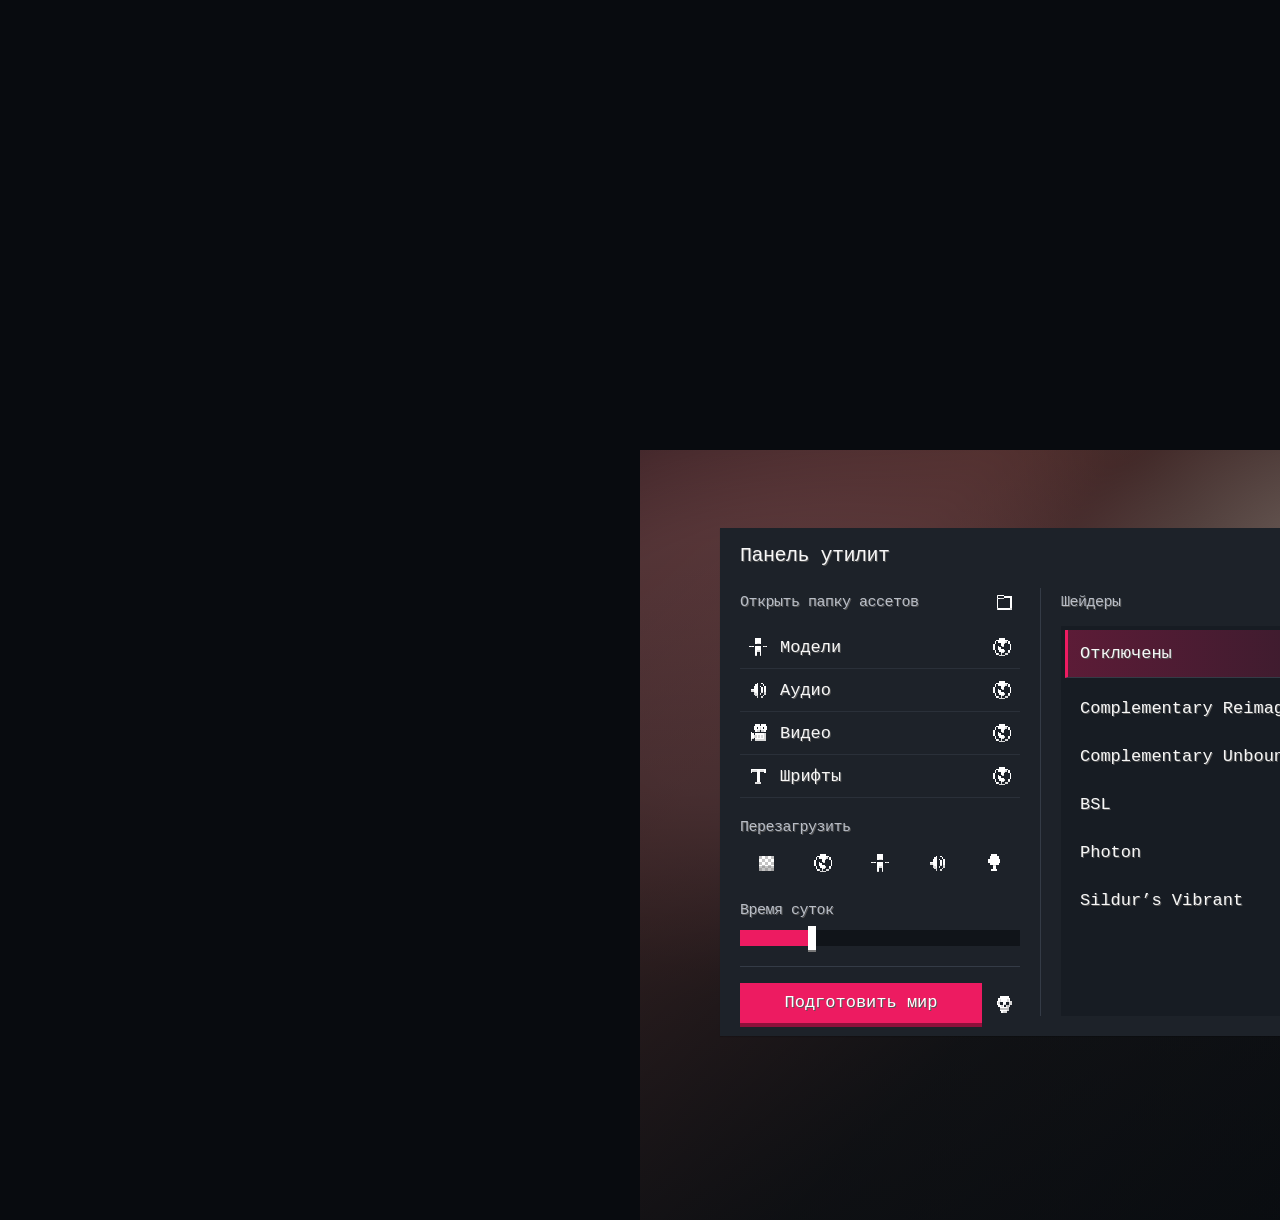
<file: docs/ui-prototypes/f6/index.html>
<!doctype html>
<html lang="ru">
<head>
  <meta charset="utf-8">
  <meta name="viewport" content="width=device-width, initial-scale=1">
  <title>Панель утилит — F6</title>
  <style>
    :root {
      --canvas-width: 960px;
      --canvas-height: 770px;
      --panel-width: 800px;
      --panel-height: 508px;
      --panel-x: 80px;
      --panel-y: 78px;
      --close-width: 40px;
      --panel: #1d2229;
      --panel-close: #13181e;
      --field: #11161c;
      --accent: #ed1b61;
      --accent-shadow: #8e103a;
      --accent-hover: #c91752;
      --text: #f7f7f7;
      --muted: #e5e5e5;
      --scale: min(1, calc(100vw / var(--canvas-width)), calc(100vh / var(--canvas-height)));
    }

    * { box-sizing: border-box; }
    html, body { margin: 0; min-height: 100%; background: #080b0f; }
    body { overflow: hidden; }
    button { font: inherit; }

    .stage {
      position: absolute;
      top: 50%; left: 50%;
      width: var(--canvas-width); height: var(--canvas-height);
      transform: translate(-50%, -50%) scale(var(--scale));
      transform-origin: center;
      overflow: hidden;
      color: var(--text);
      font-family: Consolas, "Lucida Console", monospace;
      font-size: 17px;
      line-height: 1;
      letter-spacing: -.5px;
      text-shadow: 1px 1px 0 #555;
      background:
        radial-gradient(ellipse at 76% 26%, rgba(221, 194, 178, .45) 0 12%, transparent 31%),
        radial-gradient(ellipse at 16% 30%, rgba(110, 69, 71, .76) 0 17%, transparent 39%),
        linear-gradient(135deg, #30191f 0%, #55312f 23%, #1a191b 53%, #0b0f13 86%);
    }
    .stage::before {
      content: ""; position: absolute; inset: -18px;
      background: inherit; filter: blur(12px); transform: scale(1.04); opacity: .93;
    }
    .stage::after {
      content: ""; position: absolute; inset: 0;
      background: linear-gradient(180deg, rgba(9, 10, 13, .08), rgba(8, 11, 15, .66));
      pointer-events: none;
    }

    .utility-panel {
      position: absolute; z-index: 1;
      left: var(--panel-x); top: var(--panel-y);
      display: block;
      width: var(--panel-width); height: var(--panel-height);
      background: var(--panel); box-shadow: 0 1px 1px rgba(0,0,0,.18);
    }
    .content { padding: 18px 20px 20px; width: 320px; }
    .shaders { position: absolute; left: 320px; right: 0; top: 60px; bottom: 20px; border-left: 1px solid #343b46; padding: 0 20px; display: flex; flex-direction: column; }
    .shaders-heading { height: 28px; margin-bottom: 10px; display: flex; align-items: center; justify-content: space-between; flex-shrink: 0; }
    .shader-list { flex: 1; min-height: 0; overflow-y: auto; background: #171c23; padding: 4px; scrollbar-color: #59616c #171c23; scrollbar-width: thin; }
    .shader-row { display: block; width: 100%; height: 48px; padding: 0 12px; border: 0; border-left: 3px solid transparent; background: transparent; text-align: left; color: var(--text); font: inherit; text-shadow: inherit; }
    .shader-row:hover { background: rgba(237,27,97,.12); }
    .shader-row[aria-checked="true"] { border-left-color: var(--accent); background: linear-gradient(90deg, rgba(237,27,97,.32), rgba(237,27,97,.06)); }
    .shader-row:first-child { margin-bottom: 6px; border-bottom: 1px solid #343b46; }

    .panel-title { height: 42px; font-size: 20px; }
    .section { margin-bottom: 20px; }
    .section-heading { display: flex; align-items: center; justify-content: space-between; margin-bottom: 10px; }
    .section-label { color: #b8bdc6; font-size: 15px; }
    button { color: var(--text); cursor: pointer; }
    .folder-row { display: grid; grid-template-columns: 1fr 36px; gap: 6px; align-items: center; padding: 5px 0; border-bottom: 1px solid #2a3039; }
    .resource-name { display: flex; align-items: center; gap: 10px; width: 100%; height: 32px; padding: 0 6px; border: 0; background: transparent; text-align: left; text-shadow: inherit; }
    .resource-name:hover { background: rgba(237, 27, 97, .15); }
    .resource-name:hover .icon { opacity: .8; }
    .bbs-button { background: var(--accent); border: 0; box-shadow: inset 0 -3px var(--accent-shadow); height: 32px; padding: 0 10px; text-shadow: 1px 1px #555; }
    .world-button { display: flex; align-items: center; justify-content: center; padding: 0; background: transparent; box-shadow: none; }
    .bbs-button:hover { background: var(--accent-hover); color: #e5e5e5; }
    .world-button:hover { background: transparent; }
    .world-button:hover .icon, .close:hover .icon { opacity: .8; }
    button:focus-visible { outline: 2px solid var(--accent); outline-offset: 2px; }
    .folder-button { width: 32px; height: 28px; padding: 2px 4px; border: 0; background: transparent; display: flex; align-items: center; justify-content: center; }
    .folder-button:hover .icon { opacity: .8; }
    .reload-grid { display: grid; grid-template-columns: repeat(5, 1fr); gap: 6px; margin-top: 10px; }
    .reload-button { height: 36px; padding: 6px; border: 0; background: transparent; display: flex; justify-content: center; align-items: center; }
    .reload-button:hover .icon { opacity: .8; }
    .time-slider { appearance: none; display: block; width: 100%; height: 16px; margin: 12px 0 0; border: 0; border-radius: 0; background: linear-gradient(to right, var(--accent) 0 var(--progress), #101419 var(--progress) 100%); cursor: pointer; }
    .time-slider::-webkit-slider-thumb { appearance: none; width: 8px; height: 24px; border: 0; border-radius: 0; background: #fff; box-shadow: 0 2px #777; }
    .time-slider::-moz-range-thumb { width: 8px; height: 24px; border: 0; border-radius: 0; background: #fff; }
    .time-slider:focus-visible { outline: 2px solid var(--accent); outline-offset: 4px; }
    .commands .action-button { flex: 1; white-space: normal; height: 44px; line-height: 18px; }
    .commands { display: flex; align-items: center; gap: 6px; border-top: 1px solid #343b46; padding-top: 16px; }
    .icon {
      display: block; width: 24px; height: 24px;
      background-image: url("icons.png"); background-size: 384px 384px;
      background-repeat: no-repeat; image-rendering: pixelated;
    }
    .skull { background-position: -72px -216px; }
    .folder { background-position: -72px -24px; }
    .pose { background-position: -168px 0; }
    .sound { background-position: -216px -72px; }
    .video { background-position: -240px -192px; }
    .font { background-position: -72px -96px; }
    .material { background-position: -144px -24px; }
    .globe { background-position: -216px -120px; }
    .tree { background-position: -120px -120px; }
    .close-icon { background-position: -168px -24px; }

    .action-button {
      height: 32px; border: 0; border-bottom: 4px solid var(--accent-shadow);
      background: var(--accent); color: white; cursor: pointer;
      padding: 0 7px; white-space: nowrap; text-align: center;
      text-shadow: 1px 1px 0 #555;
    }
    .action-button:hover, .action-button:focus-visible { background: var(--accent-hover); color: #e5e5e5; }
    .action-button.full { width: 100%; }
    .close { position: absolute; right: 8px; top: 10px; width: 32px; height: 32px;
      border: 0; background: transparent; padding: 4px;
      display: flex; justify-content: center; align-items: center;
    }
    .close:hover { background: transparent; }
    .status {
      position: absolute; z-index: 2; left: var(--panel-x); top: calc(var(--panel-y) + var(--panel-height) + 13px);
      width: calc(var(--panel-width) - var(--close-width)); min-height: 22px; color: #fff;
      font-size: 13px; opacity: 0; transition: opacity .15s;
    }
    .status.visible { opacity: 1; }
    .resize-handle { position: absolute; z-index: 2; left: calc(var(--panel-x) + var(--panel-width) - 14px); top: calc(var(--panel-y) + var(--panel-height) - 14px); width: 12px; height: 12px; opacity: .65; background: radial-gradient(circle at 2px 10px, white 0 2px, transparent 2.5px), radial-gradient(circle at 9px 3px, white 0 2px, transparent 2.5px); }
    .utility-panel.is-closed { display: none; }
  </style>
</head>
<body>
  <main class="stage" aria-label="Демонстрация панели утилит F6">
    <section class="utility-panel" aria-labelledby="title">
      <div class="content">
        <div class="panel-title" id="title">Панель утилит</div>

        <div class="section">
          <div class="section-heading"><span class="section-label">Открыть папку ассетов</span><button class="folder-button" data-demo="Демо: открыть папку игры" aria-label="Открыть папку игры" title="Открыть папку игры"><i class="icon folder" aria-hidden="true"></i></button></div>
          <div class="folder-row">
            <button class="resource-name" data-demo="Демо: общая папка — Модели" aria-label="Модели: открыть общую папку" title="Открыть общую папку"><i class="icon pose" aria-hidden="true"></i>Модели</button>
            <button class="bbs-button world-button" data-demo="Демо: папка текущего мира — Модели" aria-label="Модели: открыть папку мира" title="Открыть ассеты текущего мира"><i class="icon globe" aria-hidden="true"></i></button>
          </div>
          <div class="folder-row">
            <button class="resource-name" data-demo="Демо: общая папка — Аудио" aria-label="Аудио: открыть общую папку" title="Открыть общую папку"><i class="icon sound" aria-hidden="true"></i>Аудио</button>
            <button class="bbs-button world-button" data-demo="Демо: папка текущего мира — Аудио" aria-label="Аудио: открыть папку мира" title="Открыть ассеты текущего мира"><i class="icon globe" aria-hidden="true"></i></button>
          </div>
          <div class="folder-row">
            <button class="resource-name" data-demo="Демо: общая папка — Видео" aria-label="Видео: открыть общую папку" title="Открыть общую папку"><i class="icon video" aria-hidden="true"></i>Видео</button>
            <button class="bbs-button world-button" data-demo="Демо: папка текущего мира — Видео" aria-label="Видео: открыть папку мира" title="Открыть ассеты текущего мира"><i class="icon globe" aria-hidden="true"></i></button>
          </div>
          <div class="folder-row">
            <button class="resource-name" data-demo="Демо: общая папка — Шрифты" aria-label="Шрифты: открыть общую папку" title="Открыть общую папку"><i class="icon font" aria-hidden="true"></i>Шрифты</button>
            <button class="bbs-button world-button" data-demo="Демо: папка текущего мира — Шрифты" aria-label="Шрифты: открыть папку мира" title="Открыть ассеты текущего мира"><i class="icon globe" aria-hidden="true"></i></button>
          </div>
        </div>
        <div class="section">
          <span class="section-label">Перезагрузить</span>
          <div class="reload-grid">
            <button class="reload-button" data-demo="Демо: перезагрузить — Текстуры" aria-label="Перезагрузить: Текстуры" title="Перезагрузить: Текстуры"><i class="icon material" aria-hidden="true"></i></button>
            <button class="reload-button" data-demo="Демо: перезагрузить — Языки" aria-label="Перезагрузить: Языки" title="Перезагрузить: Языки"><i class="icon globe" aria-hidden="true"></i></button>
            <button class="reload-button" data-demo="Демо: перезагрузить — Модели" aria-label="Перезагрузить: Модели" title="Перезагрузить: Модели"><i class="icon pose" aria-hidden="true"></i></button>
            <button class="reload-button" data-demo="Демо: перезагрузить — Звуки" aria-label="Перезагрузить: Звуки" title="Перезагрузить: Звуки"><i class="icon sound" aria-hidden="true"></i></button>
            <button class="reload-button" data-demo="Демо: перезагрузить — Мир" aria-label="Перезагрузить: Мир" title="Перезагрузить: Мир"><i class="icon tree" aria-hidden="true"></i></button>
          </div>
        </div>
        <div class="section">
          <label class="section-label" for="time-slider">Время суток</label>
          <input class="time-slider" id="time-slider" type="range" min="0" max="24000" step="10" value="6000" style="--progress: 25%">
        </div>
        <div class="commands"><button class="action-button full" data-demo="Демо: команды не выполняются">Подготовить мир</button><button class="folder-button" style="flex-shrink: 0" data-demo="Демо: /kill @e[type=!player]" aria-label="Убить всех сущностей, кроме игроков" title="Убить всех сущностей, кроме игроков: /kill @e[type=!player]"><i class="icon skull" aria-hidden="true"></i></button></div>

      </div>
      <aside class="shaders" aria-labelledby="shaders-title">
        <div class="shaders-heading"><span class="section-label" id="shaders-title">Шейдеры</span><button class="folder-button" data-demo="Демо: открыть папку шейдеров" aria-label="Открыть папку шейдеров" title="Открыть папку шейдеров"><i class="icon folder" aria-hidden="true"></i></button></div>
        <!-- Example shader names for the prototype; not an installed-pack inventory. -->
        <div class="shader-list" role="radiogroup" aria-labelledby="shaders-title">
          <button class="shader-row" role="radio" aria-checked="true" data-shader="Отключены">Отключены</button>
          <button class="shader-row" role="radio" aria-checked="false" data-shader="Complementary Reimagined">Complementary Reimagined</button>
          <button class="shader-row" role="radio" aria-checked="false" data-shader="Complementary Unbound">Complementary Unbound</button>
          <button class="shader-row" role="radio" aria-checked="false" data-shader="BSL">BSL</button>
          <button class="shader-row" role="radio" aria-checked="false" data-shader="Photon">Photon</button>
          <button class="shader-row" role="radio" aria-checked="false" data-shader="Sildur’s Vibrant">Sildur’s Vibrant</button>
        </div>
      </aside>
      <button class="close" aria-label="Закрыть панель"><i class="icon close-icon"></i></button>
    </section>
    <div class="resize-handle" aria-hidden="true"></div>
    <output class="status" aria-live="polite"></output>
  </main>
  <script>
    const panel = document.querySelector('.utility-panel');
    const status = document.querySelector('.status');
    let timeout;
    function show(message) {
      status.textContent = message;
      status.classList.add('visible');
      clearTimeout(timeout);
      timeout = setTimeout(() => status.classList.remove('visible'), 1600);
    }
    document.querySelectorAll('[data-demo]').forEach(button => button.addEventListener('click', () => show(button.dataset.demo)));
    const timeSlider = document.querySelector('#time-slider');
    timeSlider.addEventListener('input', () => {
      const ticks = Number(timeSlider.value);
      timeSlider.style.setProperty('--progress', (ticks / 240) + '%');
    });
    const shaderRows = [...document.querySelectorAll('[data-shader]')];
    function selectShader(button) {
      shaderRows.forEach(row => {
        row.setAttribute('aria-checked', String(row === button));
        row.tabIndex = row === button ? 0 : -1;
      });
      show('Демо: шейдеры — ' + button.dataset.shader);
    }
    shaderRows.forEach((button, index) => {
      button.tabIndex = index === 0 ? 0 : -1;
      button.addEventListener('click', () => selectShader(button));
      button.addEventListener('keydown', event => {
        if (!['ArrowDown', 'ArrowUp', 'Home', 'End'].includes(event.key)) return;
        event.preventDefault();
        const next = event.key === 'Home' ? 0 : event.key === 'End' ? shaderRows.length - 1 : (index + (event.key === 'ArrowDown' ? 1 : -1) + shaderRows.length) % shaderRows.length;
        selectShader(shaderRows[next]);
        shaderRows[next].focus();
      });
    });
    document.querySelector('.close').addEventListener('click', () => { panel.classList.add('is-closed'); show('Панель закрыта — обновите страницу, чтобы открыть снова.'); });
  </script>
</body>
</html>
</file>
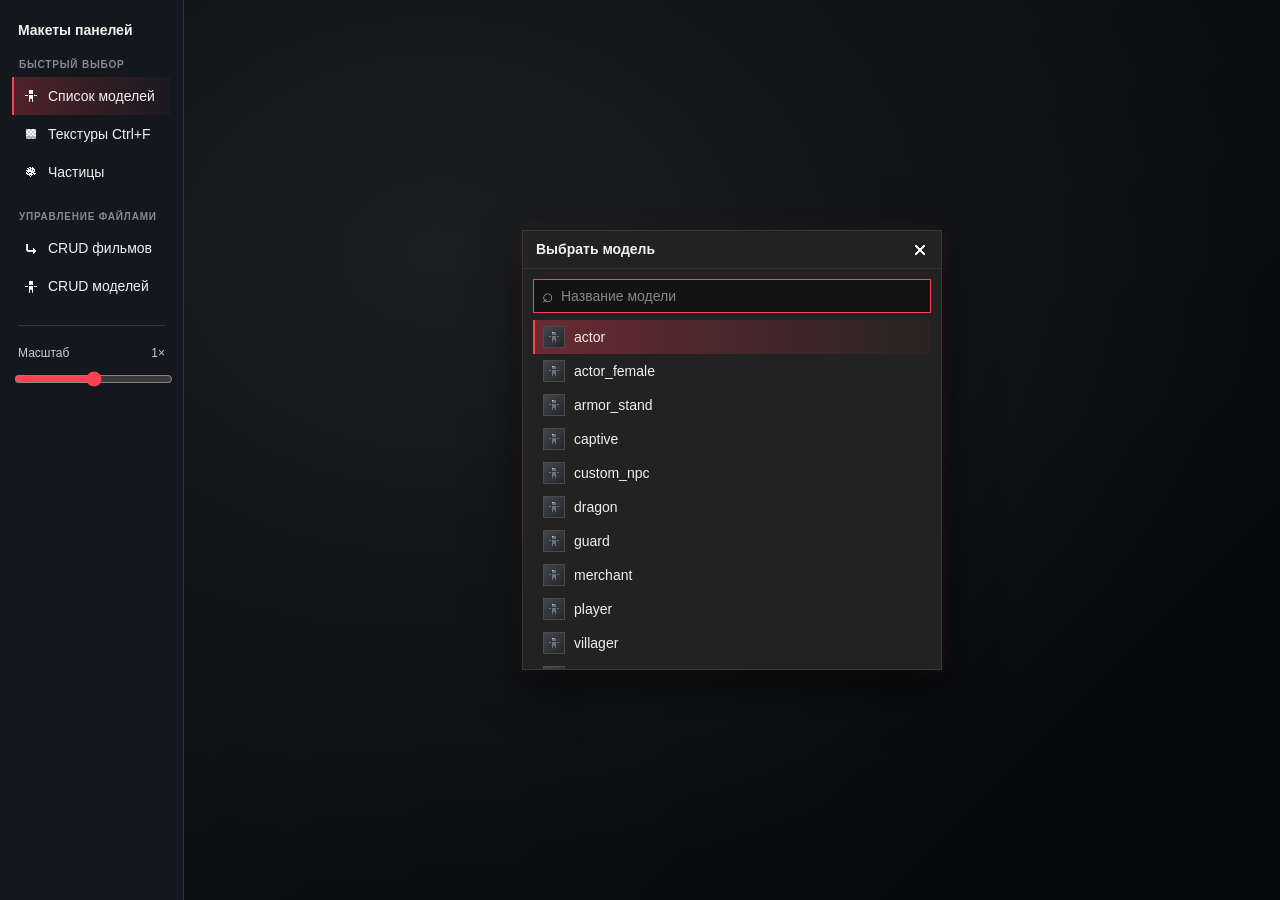
<file: docs/ui-prototypes/resource-lists/index.html>
<!doctype html>
<html lang="ru">
<head>
  <meta charset="utf-8">
  <meta name="viewport" content="width=device-width, initial-scale=1">
  <title>BBS — макеты панелей ресурсов</title>
  <link rel="stylesheet" href="style.css">
</head>
<body>
  <main class="prototype">
    <aside class="switcher" aria-label="Примеры интерфейса">
      <div class="switcher-title">Макеты панелей</div>
      <div class="switcher-group">БЫСТРЫЙ ВЫБОР</div>
      <button class="example active" data-view="models"><i class="icon pose"></i>Список моделей</button>
      <button class="example" data-view="textures"><i class="icon material"></i>Текстуры Ctrl+F</button>
      <button class="example" data-view="particles"><i class="icon particle"></i>Частицы</button>
      <div class="switcher-group second">УПРАВЛЕНИЕ ФАЙЛАМИ</div>
      <button class="example" data-view="crud"><i class="icon film"></i>CRUD фильмов</button>
      <button class="example" data-view="modelCrud"><i class="icon pose"></i>CRUD моделей</button>
      <div class="switcher-line"></div>
      <label class="scale-label" for="scale">Масштаб <output id="scale-value">1×</output></label>
      <input id="scale" type="range" min="0.85" max="1.15" step="0.05" value="1">
    </aside>

    <section class="stage" aria-label="Макет BBS">
      <div class="dim"></div>
      <button id="reopen" class="reopen" hidden>Открыть панель снова</button>
      <section class="quick" id="quick" aria-labelledby="quick-title">
        <header class="quick-header"><h1 id="quick-title">Модели</h1><button class="icon-button" id="quick-close" title="Закрыть" aria-label="Закрыть"><i class="icon close-icon"></i></button></header>
        <div class="quick-search"><span aria-hidden="true">⌕</span><input id="quick-input" type="search" autocomplete="off" placeholder="Название модели" aria-label="Поиск ресурса"></div>
        <div class="quick-list" id="quick-list" role="listbox" aria-label="Результаты поиска"></div>
      </section>
      <section class="browser" id="browser" aria-labelledby="browser-title" hidden>
        <header class="browser-header">
          <div class="browser-title"><i id="title-icon" class="icon film"></i><h1 id="browser-title">Фильмы</h1></div>
          <button class="icon-button" id="close" title="Закрыть" aria-label="Закрыть"><i class="icon close-icon"></i></button>
        </header>
        <div class="toolbar">
          <div class="search-field"><span aria-hidden="true">⌕</span><input id="search" type="search" placeholder="Поиск фильмов" aria-label="Поиск ресурсов" autocomplete="off"><button id="clear-search" title="Очистить поиск" aria-label="Очистить поиск">×</button></div>
          <div class="view-buttons" role="group" aria-label="Вид результатов"><button id="grid-view" title="Плитки" aria-label="Плитки">▦</button><button id="list-view" title="Список" aria-label="Список">☰</button></div>
        </div>
        <div class="browser-body">
          <aside class="folders" id="folders" aria-label="Дерево папок"><div id="folder-list" role="tree" aria-label="Папки ресурсов"></div></aside>
          <section class="results" aria-label="Ресурсы"><div class="items" id="items"></div><div class="empty" id="empty" hidden>Ничего не найдено</div></section>
          <aside class="action-rail" role="toolbar" aria-label="Действия с ресурсом">
            <button id="create" title="Создать фильм" aria-label="Создать фильм"><i class="icon add"></i></button>
            <div class="rail-divider" id="rail-divider"></div>
            <button id="duplicate" title="Дублировать фильм" aria-label="Дублировать фильм"><i class="icon dupe"></i></button>
            <button id="rename" title="Переименовать фильм" aria-label="Переименовать фильм"><i class="icon edit"></i></button>
            <button id="remove" title="Удалить фильм" aria-label="Удалить фильм"><i class="icon remove"></i></button>
          </aside>
        </div>
      </section>
      <output id="status" class="status" aria-live="polite"></output>
    </section>
  </main>
  <script src="app.js"></script>
</body>
</html>
</file>
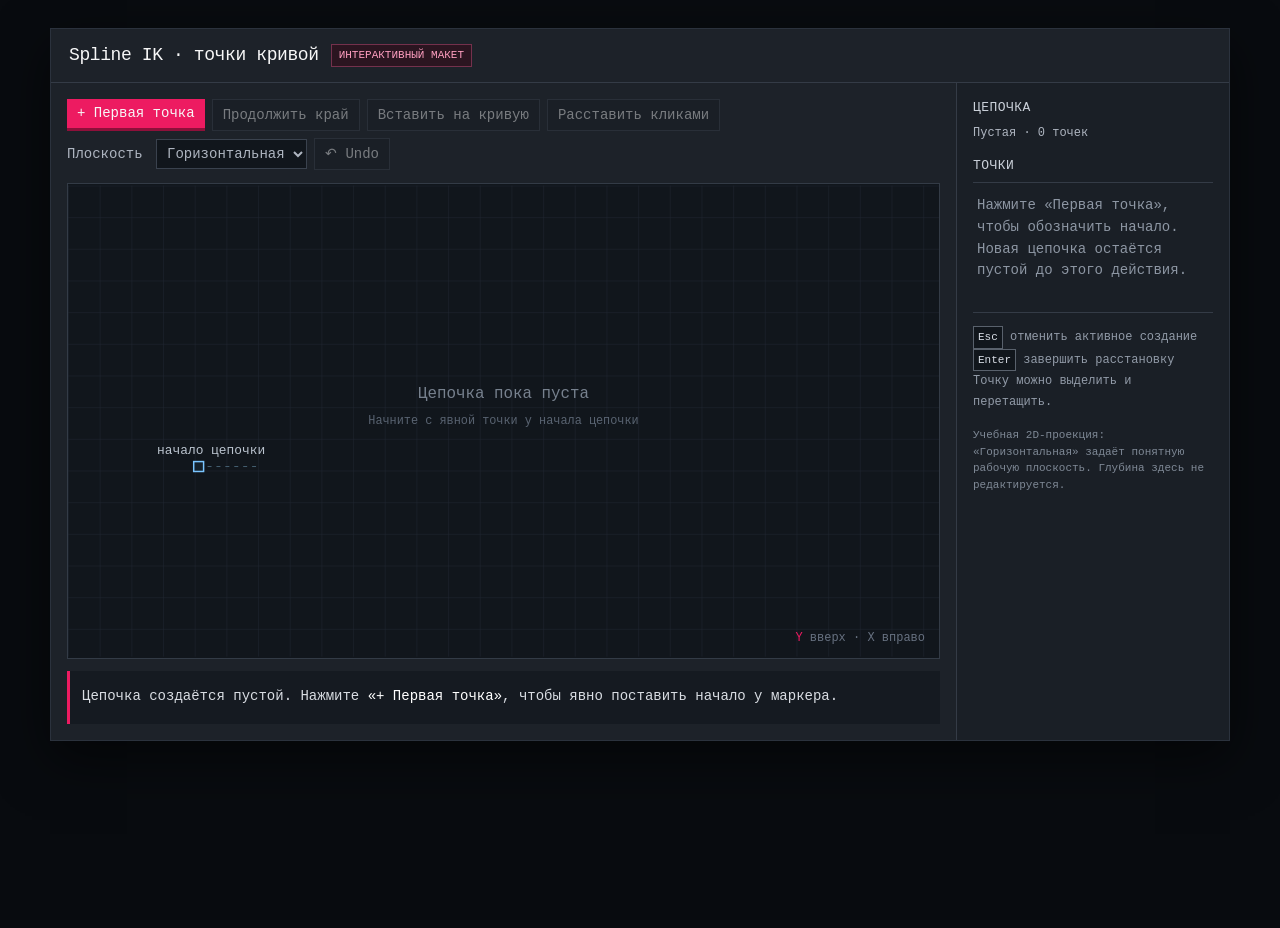
<file: docs/ui-prototypes/spline-point-creation/index.html>
<!doctype html>
<html lang="ru">
<head>
  <meta charset="utf-8">
  <meta name="viewport" content="width=device-width, initial-scale=1">
  <title>Spline IK — создание точек</title>
  <style>
    :root { --bg:#080b0f; --panel:#1d2229; --field:#11161c; --line:#343b46; --text:#f7f7f7; --muted:#aeb5c0; --accent:#ed1b61; --accent-dark:#8e103a; --blue:#7ac5ff; --grid:#202631; }
    * { box-sizing:border-box; }
    body { margin:0; min-height:100vh; background:var(--bg); color:var(--text); font:14px/1.35 Consolas, "Lucida Console", monospace; }
    button, select { font:inherit; color:inherit; }
    button { cursor:pointer; }
    .shell { width:min(1180px, calc(100vw - 32px)); margin:28px auto; border:1px solid #2b323d; background:var(--panel); box-shadow:0 18px 50px #0008; }
    header { min-height:54px; display:flex; flex-wrap:wrap; align-items:center; padding:10px 18px; border-bottom:1px solid var(--line); gap:8px 12px; }
    h1 { margin:0; font-size:18px; font-weight:normal; letter-spacing:-.4px; }
    .badge { padding:3px 7px; color:#ff9fc0; border:1px solid #74314c; background:#2b1520; font-size:11px; }
    .workspace { display:grid; grid-template-columns:minmax(0, 1fr) 272px; min-height:585px; }
    .editor { min-width:0; padding:16px; border-right:1px solid var(--line); }
    .toolbar { display:flex; flex-wrap:wrap; gap:7px; align-items:center; margin-bottom:13px; }
    .tool { height:32px; padding:0 10px; border:1px solid #3a424e; background:#161c23; }
    .tool:not(:disabled):hover, .tool.active { border-color:#c7144f; background:#421827; }
    .tool:disabled { opacity:.42; cursor:default; }
    .tool.primary { border:0; border-bottom:3px solid var(--accent-dark); background:var(--accent); }
    .tool.primary:hover { background:#c91752; }
    .spacer { flex:1; min-width:8px; }
    label.plane { color:var(--muted); white-space:nowrap; }
    select { margin-left:5px; height:30px; max-width:151px; border:1px solid #3a424e; background:var(--field); padding:0 6px; }
    .viewport { position:relative; height:476px; overflow:hidden; border:1px solid #333b46; background:var(--field); }
    svg { width:100%; height:100%; display:block; touch-action:none; user-select:none; }
    .viewport:focus { outline:2px solid var(--accent); outline-offset:2px; }
    .axis { position:absolute; right:14px; bottom:12px; color:#677180; font-size:12px; pointer-events:none; }
    .axis b { color:var(--accent); font-weight:normal; }
    .hint { min-height:53px; padding:16px 12px 9px; margin-top:12px; border-left:3px solid var(--accent); background:#151a21; color:#d9dde3; }
    .hint strong { color:#fff; font-weight:normal; }
    aside { padding:16px; background:#1a1f26; }
    h2 { margin:0 0 8px; color:#cbd1da; font-size:13px; font-weight:normal; text-transform:uppercase; letter-spacing:.45px; }
    .meta { margin:0 0 16px; color:var(--muted); font-size:12px; }
    .point-list { margin:0; padding:0; list-style:none; border-top:1px solid var(--line); }
    .point { display:grid; grid-template-columns:25px 1fr auto; gap:7px; align-items:center; min-height:43px; padding:0 5px; border-bottom:1px solid var(--line); color:#c7cdd5; background:transparent; cursor:pointer; }
    .point:hover { background:#252c35; }
    .point.selected { border-left:3px solid var(--accent); padding-left:2px; background:#35202a; color:#fff; }
    .point .number { color:var(--muted); font-size:12px; }
    .point small { color:#89929f; font-size:11px; }
    .empty { padding:12px 4px; color:#8d96a3; line-height:1.55; }
    .key { display:inline-block; min-width:21px; padding:1px 4px; border:1px solid #59616c; background:#11161c; color:#d8dde5; text-align:center; font-size:11px; }
    .legend { margin-top:18px; padding-top:13px; border-top:1px solid var(--line); color:#929ba8; font-size:12px; line-height:1.7; }
    .note { margin-top:15px; color:#7f8996; font-size:11px; line-height:1.5; }
    .curve { fill:none; stroke:#e7edf4; stroke-width:3; stroke-linecap:round; stroke-linejoin:round; }
    .curve-hit { fill:none; stroke:transparent; stroke-width:20; cursor:crosshair; }
    .point-node { fill:#151a20; stroke:#f2f5f7; stroke-width:2; cursor:grab; }
    .point-node.selected { fill:var(--accent); stroke:#fff; }
    .point-node.endpoint { stroke:var(--blue); }
    .point-label { fill:#bac3ce; font-size:13px; pointer-events:none; }
    .origin { fill:#15212b; stroke:var(--blue); stroke-width:1.5; }
    .origin-line { stroke:#456071; stroke-width:1; stroke-dasharray:4 5; }
    .ghost { fill:#ed1b6140; stroke:var(--accent); stroke-width:2; stroke-dasharray:4 3; pointer-events:none; }
    .preview-path { fill:none; stroke:var(--accent); stroke-width:2; stroke-dasharray:5 5; pointer-events:none; }
    .preview-dot { fill:var(--accent); stroke:white; stroke-width:2; pointer-events:none; }
    .empty-scene { fill:#77818e; font-size:16px; text-anchor:middle; pointer-events:none; }
    .empty-sub { fill:#596371; font-size:12px; text-anchor:middle; pointer-events:none; }
    @media (max-width:780px) { .shell { width:calc(100vw - 18px); margin:9px auto; } .workspace { grid-template-columns:1fr; } aside { border-top:1px solid var(--line); } .editor { border-right:0; } .viewport { height:390px; } .spacer { display:none; } }
  </style>
</head>
<body>
  <main class="shell">
    <header>
      <h1>Spline IK · точки кривой</h1>
      <span class="badge">ИНТЕРАКТИВНЫЙ МАКЕТ</span>
    </header>
    <section class="workspace">
      <section class="editor" aria-label="Сцена Spline IK">
        <div class="toolbar">
          <button class="tool primary" id="first">+ Первая точка</button>
          <button class="tool" id="continue" disabled>Продолжить край</button>
          <button class="tool" id="insert" disabled>Вставить на кривую</button>
          <button class="tool" id="draw" disabled>Расставить кликами</button>
          <span class="spacer"></span>
          <label class="plane">Плоскость
            <select id="plane" aria-label="Рабочая плоскость"><option>Горизонтальная</option><option>К камере</option></select>
          </label>
          <button class="tool" id="undo" disabled>↶ Undo</button>
        </div>
        <div class="viewport" id="viewport" tabindex="0" aria-label="Рабочая область: щелчок создаёт или выбирает точки">
          <svg id="scene" viewBox="0 0 880 476" role="img" aria-label="Кривая и точки Spline IK">
            <defs><pattern id="grid" width="32" height="32" patternUnits="userSpaceOnUse"><path d="M 32 0 L 0 0 0 32" fill="none" stroke="#202631" stroke-width="1"/></pattern></defs>
            <rect width="880" height="476" fill="url(#grid)"/>
            <g id="scene-content"></g>
          </svg>
          <div class="axis"><b>Y</b> вверх · X вправо</div>
        </div>
        <div class="hint" id="hint"></div>
      </section>
      <aside>
        <h2>Цепочка</h2>
        <p class="meta" id="chain-meta">Пустая · 0 точек</p>
        <h2>Точки</h2>
        <ol class="point-list" id="point-list"></ol>
        <div class="legend"><span class="key">Esc</span> отменить активное создание<br><span class="key">Enter</span> завершить расстановку<br>Точку можно выделить и перетащить.</div>
        <p class="note" id="plane-note">Учебная 2D-проекция: «Горизонтальная» задаёт понятную рабочую плоскость. Глубина здесь не редактируется.</p>
      </aside>
    </section>
  </main>
  <script>
    (() => {
      const $ = id => document.getElementById(id);
      const scene = $('scene'), content = $('scene-content'), viewport = $('viewport');
      const buttons = { first:$('first'), continue:$('continue'), insert:$('insert'), draw:$('draw'), undo:$('undo') };
      let points = [], selected = null, mode = null, pointer = null, preview = null, undo = [], dragging = null, drawStart = null;
      const origin = { x:132, y:284 };
      const clone = source => source.map(p => ({ x:p.x, y:p.y }));
      const esc = value => String(value).replace(/[&<>\"]/g, c => ({ '&':'&amp;', '<':'&lt;', '>':'&gt;', '"':'&quot;' })[c]);
      function remember(snapshot) { undo.push({ points:clone(snapshot.points), selected:snapshot.selected }); if (undo.length > 30) undo.shift(); }
      function pushUndo() { remember({ points, selected }); }
      function endMode() { mode = null; pointer = null; preview = null; drawStart = null; }
      function finishDraw() {
        if (drawStart && JSON.stringify(points) !== JSON.stringify(drawStart.points)) remember(drawStart);
        endMode();
      }
      function begin(next) {
        if (next === 'continue' && !points.length) return;
        if (next === 'insert' && points.length < 2) return;
        if (next === 'draw' && !points.length) return;
        if (mode === 'draw') finishDraw();
        mode = next; pointer = null; preview = null;
        if (next === 'draw') drawStart = { points:clone(points), selected };
        viewport.focus(); render();
      }
      function coord(event) { const p=scene.createSVGPoint(); p.x=event.clientX; p.y=event.clientY; return p.matrixTransform(scene.getScreenCTM().inverse()); }
      function clamp(p) { return { x:Math.max(18, Math.min(862, p.x)), y:Math.max(18, Math.min(458, p.y)) }; }
      function samples() {
        if (points.length < 2) return [];
        const result=[];
        for (let i=0; i<points.length-1; i++) {
          const p0=points[i-1] || points[i], p1=points[i], p2=points[i+1], p3=points[i+2] || p2;
          for (let step=0; step<=22; step++) {
            const t=step/22, t2=t*t, t3=t2*t;
            result.push({ x:.5*((2*p1.x)+(-p0.x+p2.x)*t+(2*p0.x-5*p1.x+4*p2.x-p3.x)*t2+(-p0.x+3*p1.x-3*p2.x+p3.x)*t3), y:.5*((2*p1.y)+(-p0.y+p2.y)*t+(2*p0.y-5*p1.y+4*p2.y-p3.y)*t2+(-p0.y+3*p1.y-3*p2.y+p3.y)*t3), after:i });
          }
        }
        return result;
      }
      function pathData(sampled) { return sampled.length ? 'M '+sampled.map(p => `${p.x.toFixed(1)} ${p.y.toFixed(1)}`).join(' L ') : ''; }
      function nearestOnCurve(p) {
        const all=samples(); if (all.length < 2) return null;
        let best=null;
        for (let i=1;i<all.length;i++) {
          const a=all[i-1], b=all[i], dx=b.x-a.x, dy=b.y-a.y, len=dx*dx+dy*dy || 1;
          const t=Math.max(0,Math.min(1,((p.x-a.x)*dx+(p.y-a.y)*dy)/len));
          const q={ x:a.x+dx*t, y:a.y+dy*t, after:a.after };
          const d=(p.x-q.x)**2+(p.y-q.y)**2;
          if (!best || d<best.d) best={...q,d};
        }
        return best;
      }
      function ghostPoint() { return pointer && (mode==='continue' || mode==='draw') ? pointer : null; }
      function activeEnd() { return selected === 0 && points.length > 1 ? 0 : points.length-1; }
      function render() {
        const sampled=samples(), path=pathData(sampled), ghost=ghostPoint();
        const curve = path ? `<path class="curve" d="${path}"/><path class="curve-hit" d="${path}"/>` : '';
        const originMark = `<line class="origin-line" x1="${origin.x}" y1="${origin.y}" x2="${origin.x+62}" y2="${origin.y}"/><rect class="origin" x="${origin.x-5}" y="${origin.y-5}" width="10" height="10"/><text class="point-label" x="${origin.x-42}" y="${origin.y-13}">начало цепочки</text>`;
        const nodes=points.map((p,i) => `<g data-point="${i}"><circle class="point-node ${i===selected?'selected':''} ${(i===0||i===points.length-1)?'endpoint':''}" cx="${p.x}" cy="${p.y}" r="8"/><text class="point-label" x="${p.x+12}" y="${p.y-11}">${i+1}</text></g>`).join('');
        let overlay='';
        if (!points.length) overlay=`<text class="empty-scene" x="440" y="215">Цепочка пока пуста</text><text class="empty-sub" x="440" y="241">Начните с явной точки у начала цепочки</text>`;
        if (ghost) {
          const from=mode==='continue' ? points[activeEnd()] : points[points.length-1];
          overlay += from ? `<path class="preview-path" d="M ${from.x} ${from.y} L ${ghost.x} ${ghost.y}"/>` : '';
          overlay += `<circle class="ghost" cx="${ghost.x}" cy="${ghost.y}" r="9"/>`;
        }
        if (mode==='insert' && preview) overlay += `<circle class="preview-dot" cx="${preview.x}" cy="${preview.y}" r="7"/><text class="point-label" x="${preview.x+12}" y="${preview.y-11}">вставить</text>`;
        content.innerHTML=originMark+curve+nodes+overlay;
        $('chain-meta').textContent=points.length ? `Активна · ${points.length} ${points.length===1?'точка':points.length<5?'точки':'точек'}` : 'Пустая · 0 точек';
        $('point-list').innerHTML=points.length ? points.map((p,i)=>`<li class="point ${i===selected?'selected':''}" data-list-point="${i}"><span class="number">${i+1}</span><span>${i===0?'Начало':i===points.length-1?'Конец':'Точка'}</span><small>${Math.round(p.x)}, ${Math.round(p.y)}</small></li>`).join('') : '<li class="empty">Нажмите «Первая точка», чтобы обозначить начало. Новая цепочка остаётся пустой до этого действия.</li>';
        buttons.first.disabled=points.length>0;
        buttons.continue.disabled=!points.length;
        buttons.insert.disabled=points.length<2;
        buttons.draw.disabled=!points.length;
        buttons.undo.disabled=!undo.length;
        Object.entries(buttons).forEach(([name,el])=>el.classList.toggle('active', name===mode));
        const hints={
          null: points.length ? 'Выберите точку и перетаскивайте её. Для нового изгиба используйте <strong>«Продолжить край»</strong> или <strong>«Вставить на кривую»</strong>.' : 'Цепочка создаётся пустой. Нажмите <strong>«+ Первая точка»</strong>, чтобы явно поставить начало у маркера.',
          continue: 'Подведите курсор к нужному месту: полупрозрачная точка показывает продолжение от крайней выбранной стороны. Щелчок подтверждает, <strong>Esc</strong> отменяет.',
          insert: 'Наведите на видимый участок кривой. Розовая точка показывает место вставки между соседними точками. Щелчок подтверждает, <strong>Esc</strong> отменяет.',
          draw: 'Расставляйте точки щелчками на выбранной плоскости. <strong>Enter</strong> завершает серию, <strong>Esc</strong> отменяет её целиком.'
        };
        $('hint').innerHTML=hints[mode || 'null'];
      }
      function select(i) { selected=i; render(); }
      buttons.first.addEventListener('click', () => { if (!points.length) { pushUndo(); points=[{...origin}]; selected=0; render(); } });
      buttons.continue.addEventListener('click', () => begin(mode==='continue'?null:'continue'));
      buttons.insert.addEventListener('click', () => begin(mode==='insert'?null:'insert'));
      buttons.draw.addEventListener('click', () => { if (mode==='draw') { finishDraw(); render(); } else begin('draw'); });
      buttons.undo.addEventListener('click', () => { const previous=undo.pop(); if (!previous) return; points=clone(previous.points); selected=previous.selected; endMode(); render(); });
      $('plane').addEventListener('change', event => { $('plane-note').textContent=event.target.value==='Горизонтальная' ? 'Учебная 2D-проекция: «Горизонтальная» задаёт понятную рабочую плоскость. Глубина здесь не редактируется.' : 'Учебная 2D-проекция: «К камере» удобно показывает работу во фронтальном виде. Глубина здесь не редактируется.'; });
      scene.addEventListener('pointermove', event => { const p=clamp(coord(event)); if (dragging!==null) { points[dragging]=p; selected=dragging; render(); return; } if (mode==='insert') { const near=nearestOnCurve(p); preview=near && near.d<900 ? near : null; } else if (mode==='continue'||mode==='draw') pointer=p; render(); });
      scene.addEventListener('pointerdown', event => {
        const node=event.target.closest('[data-point]');
        if (node && !mode) { dragging=Number(node.dataset.point); selected=dragging; pushUndo(); scene.setPointerCapture(event.pointerId); render(); return; }
        const p=clamp(coord(event));
        if (mode==='continue') { pushUndo(); const prepend=selected===0 && points.length>1; if(prepend) points.unshift(p); else points.push(p); selected=prepend?0:points.length-1; pointer=p; render(); }
        else if (mode==='insert' && preview) { pushUndo(); points.splice(preview.after+1,0,{x:preview.x,y:preview.y}); selected=preview.after+1; endMode(); render(); }
        else if (mode==='draw') { points.push(p); selected=points.length-1; pointer=p; render(); }
      });
      scene.addEventListener('pointerup', event => { if (dragging!==null) { dragging=null; try { scene.releasePointerCapture(event.pointerId); } catch (_) {} render(); } });
      $('point-list').addEventListener('click', event => { const row=event.target.closest('[data-list-point]'); if(row) select(Number(row.dataset.listPoint)); });
      window.addEventListener('keydown', event => {
        if (event.key==='Escape' && mode) { if (mode==='draw' && drawStart) { points=clone(drawStart.points); selected=drawStart.selected; } endMode(); render(); event.preventDefault(); }
        if (event.key==='Enter' && mode) { if (mode==='draw') finishDraw(); else endMode(); render(); event.preventDefault(); }
        if ((event.ctrlKey||event.metaKey) && event.key.toLowerCase()==='z' && undo.length) { buttons.undo.click(); event.preventDefault(); }
      });
      render();
    })();
  </script>
</body>
</html>
</file>
<file: docs/ui-prototypes/resource-lists/style.css>
:root{--ui-scale:1;--accent:#ff4052;--accent-soft:rgba(255,64,82,.16);--deep:#131313;--chrome:#181818;--base:#1d1d1d;--raised:#222;--hover:#2b2b2b;--divider:#323232;--text:#f0f0f0;--muted:#a9a9a9}
*{box-sizing:border-box}html,body{width:100%;height:100%;margin:0;background:#0a0c0e}button,input{font:inherit}button{color:inherit;cursor:pointer}button:disabled{opacity:.35;cursor:default}[hidden]{display:none!important}
.prototype{display:flex;width:100%;height:100%;color:var(--text);font:14px/1.35 Arial,"Segoe UI",sans-serif}.switcher{width:184px;flex:0 0 184px;padding:19px 12px;background:#14181e;border-right:1px solid #30343a}.switcher-title{font-weight:700;margin:2px 6px 18px}.example{display:flex;align-items:center;gap:9px;width:100%;height:38px;padding:0 9px;border:0;border-left:2px solid transparent;background:transparent;text-align:left}.example:hover{background:#252a30}.example.active{border-left-color:var(--accent);background:linear-gradient(90deg,rgba(255,64,82,.25),rgba(255,64,82,.03))}.switcher-line{height:1px;margin:19px 6px;background:#30343a}.scale-label{display:flex;justify-content:space-between;margin:0 6px 8px;color:#c8ccd0;font-size:12px}#scale{width:100%;accent-color:var(--accent)}
.stage{position:relative;flex:1;min-width:0;overflow:hidden;background:radial-gradient(ellipse at 23% 28%,#353a3d 0,#22282d 38%,transparent 70%),linear-gradient(135deg,#20242a,#0b0f15)}.dim{position:absolute;inset:0;background:rgba(0,0,0,.47)}.browser{position:absolute;z-index:2;left:50%;top:50%;width:min(880px,calc((100% - 28px)/var(--ui-scale)));height:min(580px,calc((100% - 28px)/var(--ui-scale)));height:min(580px,calc((100vh - 32px)/var(--ui-scale)));min-height:340px;transform:translate(-50%,-50%) scale(var(--ui-scale));transform-origin:center;display:flex;flex-direction:column;overflow:hidden;background:var(--base);box-shadow:0 16px 50px #0009,0 0 18px rgba(255,64,82,.16);border:1px solid #333}.browser-header{flex:0 0 42px;display:flex;align-items:center;justify-content:space-between;padding:0 10px 0 16px;background:var(--raised);border-bottom:1px solid var(--divider)}.browser-title{display:flex;align-items:center;gap:8px}.browser-title h1{font-size:16px;margin:0;font-weight:650}.icon-button{display:grid;place-items:center;width:28px;height:28px;border:0;background:transparent}.icon-button:hover{background:var(--hover)}
.toolbar{flex:0 0 54px;display:flex;align-items:center;gap:8px;padding:8px 12px;background:var(--base);border-bottom:1px solid var(--divider)}.search-field{display:flex;align-items:center;gap:5px;min-width:90px;flex:1;height:34px;padding:0 9px;background:var(--deep);border:1px solid #373737}.search-field:focus-within{border-color:var(--accent)}.search-field>span{font-size:20px;line-height:1;color:#aab}.search-field input{min-width:0;flex:1;height:100%;border:0;outline:0;color:var(--text);background:transparent}.search-field input::placeholder{color:#888}.search-field button{border:0;background:transparent;color:#aaa;font-size:19px}.view-buttons{display:flex;height:34px;border:1px solid #373737}.view-buttons button{width:32px;border:0;background:var(--deep);color:#aaa;font-size:18px}.view-buttons button+button{border-left:1px solid #373737}.view-buttons button.active{color:#fff;background:#383838}
.browser-body{display:flex;flex:1;min-height:0}.folders{width:170px;flex:0 0 170px;padding:8px 4px;border-right:1px solid var(--divider);background:var(--chrome);overflow:auto}.tree-row{display:flex;align-items:center;height:27px;padding-left:calc(var(--depth)*12px);border-left:2px solid transparent}.tree-row:hover{background:#292929}.tree-row.active{border-left-color:var(--accent);background:var(--accent-soft)}.tree-arrow{width:18px;height:24px;flex:0 0 18px;padding:0;border:0;background:transparent;color:#aaa;font-size:12px}.tree-arrow.leaf{pointer-events:none}.tree-label{display:flex;align-items:center;gap:4px;min-width:0;flex:1;height:100%;padding:0 3px;border:0;background:transparent;text-align:left;white-space:nowrap;overflow:hidden;text-overflow:ellipsis;color:#c7c7c7}.tree-row.active .tree-label{color:#fff}.tree-label .icon{flex:0 0 16px}
.results{position:relative;display:flex;flex:1;min-width:0;flex-direction:column;background:var(--base)}.items{flex:1;overflow:auto;padding:6px}.items.grid{display:grid;grid-template-columns:repeat(auto-fill,minmax(118px,1fr));align-content:start;gap:8px;padding:12px}.item{display:flex;align-items:center;gap:10px;width:100%;min-height:46px;padding:6px 9px;border:1px solid transparent;border-left:2px solid transparent;background:transparent;text-align:left}.item:hover{background:#2a2a2a}.item.selected{border-left-color:var(--accent);background:linear-gradient(90deg,rgba(255,64,82,.2),rgba(255,64,82,.03))}.item-main{min-width:0;flex:1}.item-name{display:block;overflow:hidden;text-overflow:ellipsis;white-space:nowrap;font-weight:600}.item-sub{display:block;margin-top:3px;overflow:hidden;text-overflow:ellipsis;white-space:nowrap;color:#989898;font-size:11px}.item.grid-card{display:block;min-height:0;padding:0 0 8px;border:1px solid #3b3b3b;background:#252525}.item.grid-card:hover{background:#303030}.item.grid-card.selected{border-color:var(--accent);background:#303030}.grid-card .item-main{padding:7px 9px 0}.grid-card .resource-thumb{width:100%;height:83px;margin:0;border:0}.results>.empty{padding:24px;text-align:center;color:#999}.results>.empty::before{content:'⌕';display:block;margin-bottom:8px;font-size:27px;color:#666}
.resource-thumb{position:relative;display:grid;place-items:center;width:37px;height:37px;flex:0 0 37px;overflow:hidden;border:1px solid #4a4a4a;background:#343434}.resource-thumb .icon{transform:scale(1.4)}.resource-thumb.model{background:linear-gradient(135deg,#40464d,#25272c)}.resource-thumb.model::after{content:'';position:absolute;inset:auto 4px 3px auto;width:12px;height:12px;background:#30353c;transform:skewY(-25deg);opacity:.7}.resource-thumb.texture{image-rendering:pixelated;background-size:12px 12px}.resource-thumb.texture.t0{background-image:linear-gradient(45deg,#765d3d 25%,#9a794e 25% 50%,#765d3d 50% 75%,#9a794e 75%)}.resource-thumb.texture.t1{background-image:repeating-linear-gradient(90deg,#667d50 0 5px,#425b35 5px 10px)}.resource-thumb.texture.t2{background-image:linear-gradient(35deg,#415463 40%,#acc6cf 41% 57%,#415463 58%)}.resource-thumb.texture.t3{background-image:repeating-linear-gradient(45deg,#6b3941 0 4px,#a0525f 4px 8px)}.resource-thumb.particle{font-size:20px;background:radial-gradient(circle,#39334a,#1b1b21)}.resource-thumb.film{background:#383838}
.item.grid-card{display:flex;flex-direction:column;align-items:stretch;height:144px;overflow:hidden}.grid-card .item-main{display:block;width:100%;flex:none}.grid-card .resource-thumb{flex:none}
.inline-name{width:100%;min-width:0;padding:4px 6px;border:1px solid var(--accent);outline:0;background:var(--deep);color:#fff}
.action-rail{display:flex;flex:0 0 42px;flex-direction:column;align-items:center;gap:3px;padding:7px 4px;border-left:1px solid var(--divider);background:var(--chrome)}.action-rail button{display:grid;place-items:center;width:32px;height:32px;padding:0;border:0;background:transparent}.action-rail button:hover:not(:disabled){background:#393939}.action-rail button:focus-visible{outline:1px solid var(--accent)}.action-rail button:disabled{opacity:.3}.rail-divider{width:24px;height:1px;margin:4px 0;background:#454545}
.status{position:absolute;z-index:4;bottom:12px;left:50%;transform:translateX(-50%);padding:7px 10px;background:#151515;color:white;opacity:0;transition:opacity .18s;pointer-events:none;white-space:nowrap}.status.visible{opacity:1}.reopen{position:absolute;z-index:2;top:50%;left:50%;transform:translate(-50%,-50%);padding:10px 14px;background:var(--accent);border:0}
.icon{display:inline-block;width:16px;height:16px;flex:0 0 16px;background-image:url("icons.png");background-size:256px 256px;image-rendering:pixelated}.film{background-position:0 -64px}.pose{background-position:-112px 0}.material{background-position:-96px -16px}.particle{background-position:-176px -80px}.close-icon{background-position:-112px -16px}.add{background-position:-64px 0}.dupe{background-position:-80px 0}.edit{background-position:-80px -16px}.remove{background-position:-96px 0}.folder-icon{background-position:-48px -16px}
.switcher-group{margin:7px 7px 6px;color:#858b92;font-size:10px;font-weight:700;letter-spacing:.08em}.switcher-group.second{margin-top:19px}
.quick{position:absolute;z-index:2;left:50%;top:50%;display:flex;flex-direction:column;width:min(420px,calc((100% - 28px)/var(--ui-scale)));height:min(440px,calc((100vh - 36px)/var(--ui-scale)));transform:translate(-50%,-50%) scale(var(--ui-scale));transform-origin:center;border:1px solid #383838;background:var(--raised);box-shadow:0 16px 42px #0009,0 0 17px rgba(255,64,82,.13)}.quick-header{flex:0 0 38px;display:flex;align-items:center;justify-content:space-between;padding:0 7px 0 13px;border-bottom:1px solid var(--divider)}.quick-header h1{margin:0;font-size:14px}.quick-search{display:flex;align-items:center;gap:6px;height:34px;flex:0 0 34px;margin:10px 10px 7px;padding:0 8px;border:1px solid #454545;background:var(--deep)}.quick-search:focus-within{border-color:var(--accent)}.quick-search span{color:#999;font-size:19px}.quick-search input{width:100%;height:100%;border:0;outline:0;background:transparent;color:#fff}.quick-search input::placeholder{color:#868686}.quick-list{flex:1;min-height:0;overflow:auto;padding:0 10px 8px}.quick-row{display:flex;align-items:center;gap:9px;width:100%;height:34px;padding:0 8px;border:0;border-left:2px solid transparent;background:transparent;text-align:left}.quick-row:hover{background:#303030}.quick-row.selected{border-left-color:var(--accent);background:linear-gradient(90deg,rgba(255,64,82,.32),rgba(255,64,82,.03))}.quick-row .resource-thumb{width:22px;height:22px;flex:0 0 22px}.quick-row .resource-thumb .icon{transform:scale(.9)}.quick-row .resource-thumb.particle{font-size:15px}.quick-text{min-width:0;flex:1;overflow:hidden;text-overflow:ellipsis;white-space:nowrap}.quick-path{min-width:0;max-width:48%;overflow:hidden;text-overflow:ellipsis;white-space:nowrap;color:#898989;font-size:11px}.quick-empty{padding:15px;color:#999;text-align:center}
@media(max-width:950px){.switcher{width:155px;flex-basis:155px}.folders{width:174px;flex-basis:174px}.browser{width:calc((100% - 18px)/var(--ui-scale))}.items.grid{grid-template-columns:repeat(auto-fill,minmax(95px,1fr))}}
@media(max-width:950px){.folder-count{display:none}}
@media(max-width:650px){.prototype{display:block}.switcher{display:flex;align-items:center;gap:3px;width:100%;height:47px;padding:4px;overflow:auto}.switcher-title,.switcher-line,.scale-label,#scale{display:none}.example{flex:0 0 auto;width:auto;padding:0 8px;white-space:nowrap}.stage{height:calc(100% - 47px)}.browser{width:calc((100% - 10px)/var(--ui-scale));height:calc((100% - 10px)/var(--ui-scale))}.folders{width:120px;flex-basis:120px}.browser-title h1{font-size:14px}.toolbar{gap:5px;padding:6px}}
@media(max-width:650px){.switcher-group{display:none}.quick{width:calc((100% - 12px)/var(--ui-scale));height:min(440px,calc((100% - 12px)/var(--ui-scale)))}}
</file>
